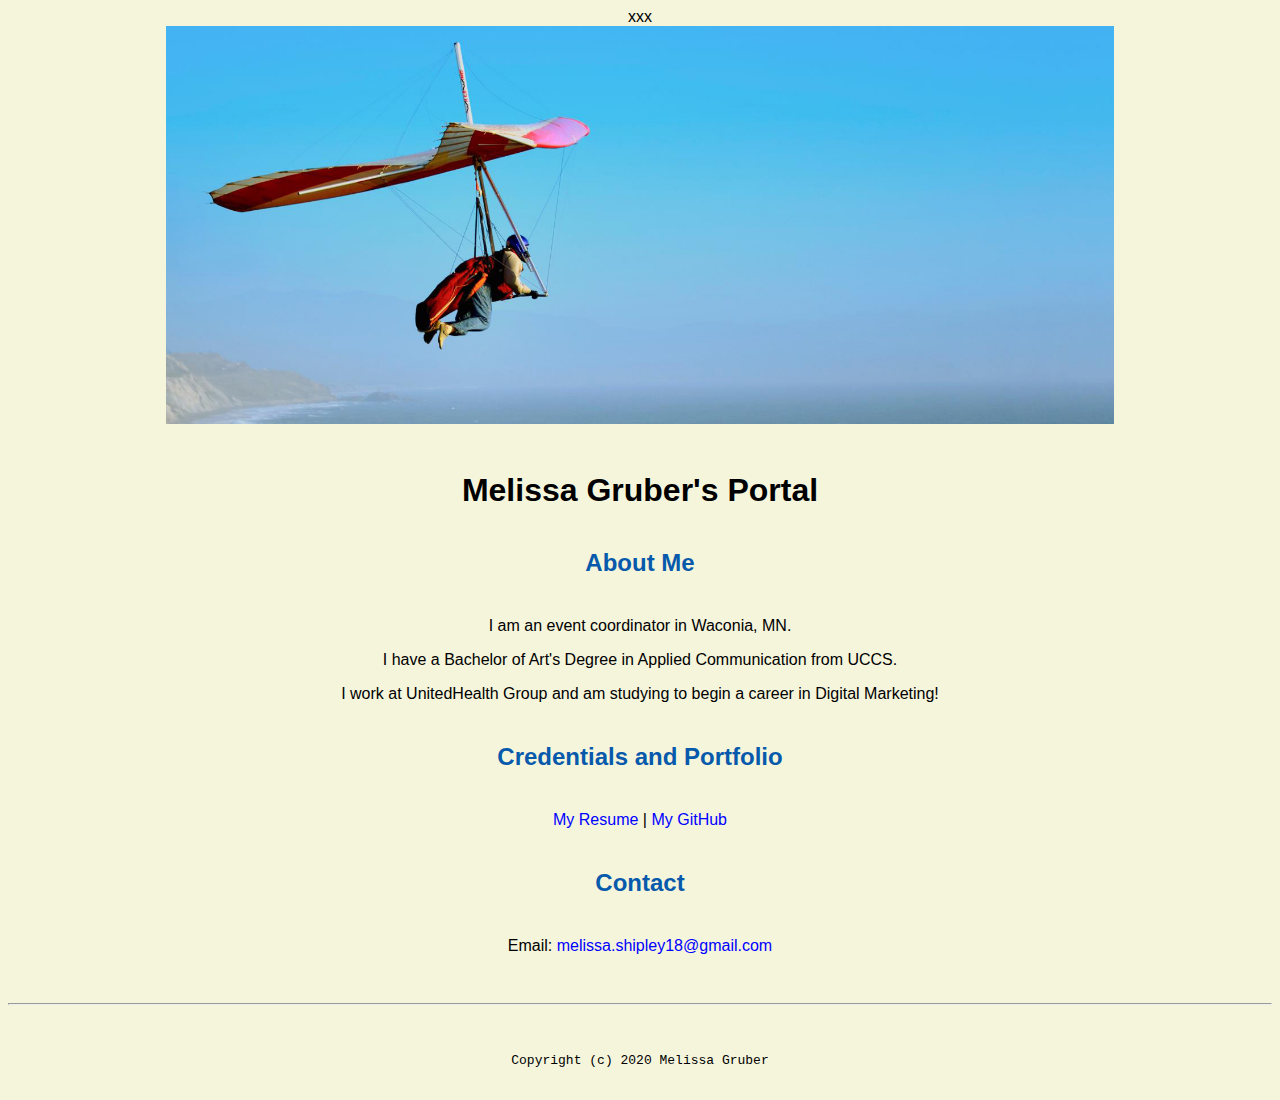
<file: index.html>
xxx<!doctype html>

<!-- this is a comment for human! -->

<html lang="en">

  <header>
    <title>Melissa Gruber's Portal</title>
    <link rel="stylesheet" href="css/master.css">
    <link rel="FaviconIcon" href="favicon.ico" type="image/x-icon">
    <link rel="shortcut" href="favicon.ico" type="image/x-icon">
    <meta name="viewport" content="width=device-width, initial-scale=1, shrink-to-fit=no">
    <meta name="name" content="Melissa Gruber's Portal">
    <meta name="robots" content="noindex, nofollow">
  </header>

  <body>
    <img src="images/banner.jpg" width="75%" alt="banner">
    <h1>Melissa Gruber's Portal</h1>
    <h2>About Me</h2>
    <p>I am an event coordinator in Waconia, MN. </p>
    <p>I have a Bachelor of Art's Degree in Applied Communication from UCCS.</p>
    <p>I work at UnitedHealth Group and am studying to begin a career in Digital Marketing!</p>
    <h2>Credentials and Portfolio</h2>

    <p><a href="resume.html">My Resume</a> | <a href="https://github.com/mgruber18">My GitHub</a></p>
    <h2>Contact</h2>

    <p>Email: <a href="mailto:melissa.shipley18@gmail.com">melissa.shipley18@gmail.com</a></p>
  </body>

  <footer>
    <hr>
    <code>Copyright (c) 2020 Melissa Gruber</code>
  </footer>

</html>
</file>
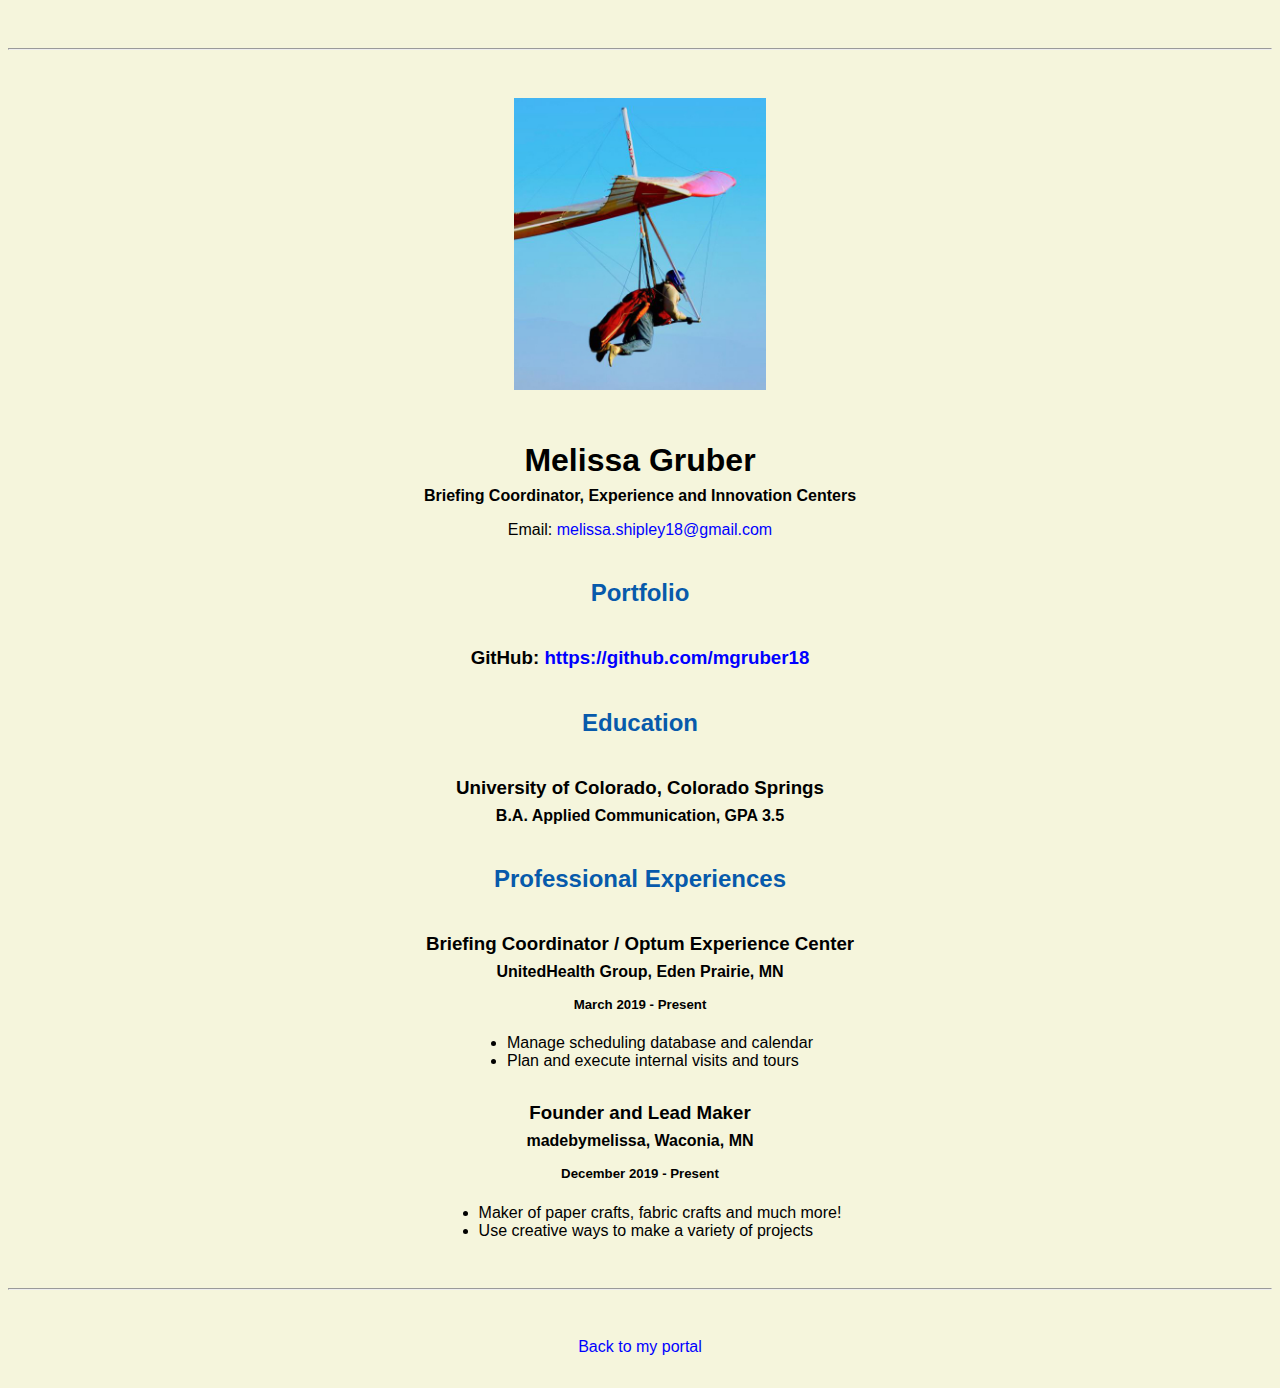
<file: resume.html>
<!doctype html>

<!-- this is a comment for human! -->

<html lang="en">

  <header>
    <title>Melissa Gruber's Resume</title>
    <link rel="stylesheet" href="css/master.css">
    <link rel="FaviconIcon" href="favicon.ico" type="image/x-icon">
    <link rel="shortcut" href="favicon.ico" type="image/x-icon">
    <meta name="viewport" content="width=device-width, initial-scale=1, shrink-to-fit=no">
    <meta name="name" content="Melissa Gruber's Portal">
    <meta name="robots" content="noindex, nofollow">
  </header>

  <body>
    <hr>

    <img src="images/headshot.jpg" alt="Melissa Gruber's headshot" width="20%">

    <h1>Melissa Gruber</h1>
    <h4>Briefing Coordinator, Experience and Innovation Centers</h4>

    <p>Email: <a href="mailto:melissa.shipley18@gmail.com" target="_blank">melissa.shipley18@gmail.com</a></p>
    <!-- don't post physical address, personal phone number or other personal information on the web! -->

    <h2>Portfolio</h2>
      <h3>GitHub: <a href="https://github.com/mgruber18" target="_blank">https://github.com/mgruber18</a></h3>

    <h2>Education</h2>

    <h3>University of Colorado, Colorado Springs</h3>
    <h4>B.A. Applied Communication, GPA 3.5</h4>

    <h2>Professional Experiences</h2>

    <h3>Briefing Coordinator / Optum Experience Center</h3>
    <h4>UnitedHealth Group, Eden Prairie, MN</h4>
    <h5>March 2019 - Present</h5>
      <ul>
        <li>Manage scheduling database and calendar</li>
        <li>Plan and execute internal visits and tours</li>
      </ul>

    <h3>Founder and Lead Maker</h3>
    <h4>madebymelissa, Waconia, MN</h4>
    <h5>December 2019 - Present</h5>
      <ul>
        <li>Maker of paper crafts, fabric crafts and much more!</li>
        <li>Use creative ways to make a variety of projects</li>
      </ul>
  </body>

  <footer>
  <hr>
  <p><a href="index.html">Back to my portal</a><p>
  </footer>

</html>
</file>
<file: css/master.css>
/* Cascading stylesheet for the website */

/* Text inside these asterisks and slashes are comments for human */

  a {
    color: blue; /* set the text color to blue here */
    text-decoration: none; /* This means we do not want hyperlinks to be underlined */
  }

  a:hover {
    color: red;/* set the text color to red here */
    text-decoration: none; /* This means we do not want hyperlinks to be underlined */
  }

  body {
    background-color: beige;/* set the background color here */
    color: black;/* set the text color to black here */
    font-family: Arial, Helvetica, sans-serif;/* set the font here */
    text-align: center; /* set the text alignment here */
   }

  footer {
    margin-top: 2rem;
    margin-bottom: 2rem;
  }

  h1 {
    margin-bottom: 0.5rem;
    margin-top: 3rem;
   }

  h2 {
    color: #075AAB;/* set the text color of to #075AAB here */
    margin-bottom: 2.5rem;
    margin-top: 2.5rem;
   }

  h3 {
    margin-bottom: 0;
    margin-top: 2rem;
  }

  h4 {
    margin-bottom: 1rem;
    margin-top: 0.5rem;
  }

  h5 {
    margin-top: 0.5rem;
  }

  hr {
    margin-bottom: 3rem;
    margin-top: 3rem;
  }

  /* this controls how the bullet points in the resume page looks */
  ul {
    display: table;
    margin: 0 auto;
    text-align: left;
  }
</file>
